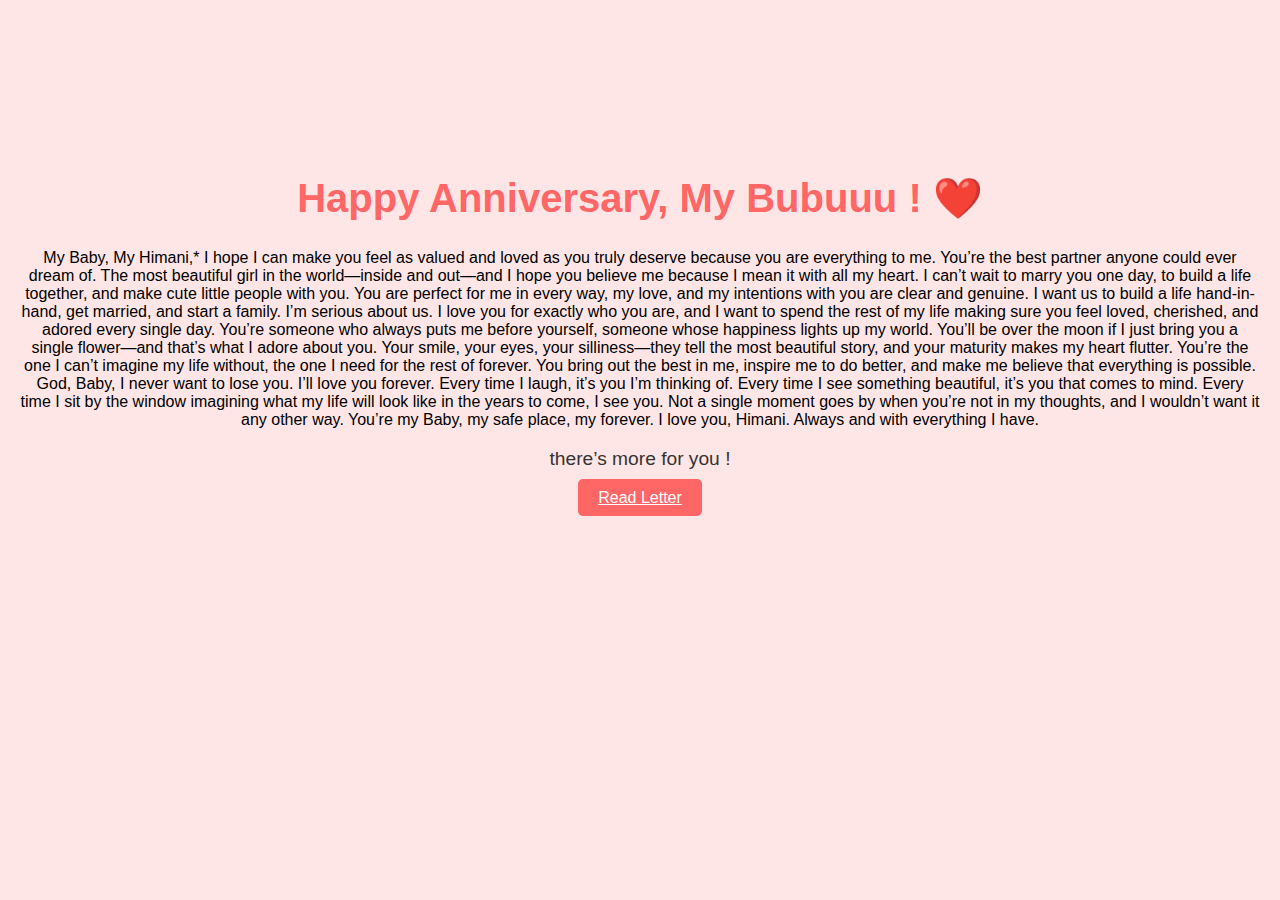
<file: index.html>
<!DOCTYPE html>
<html lang="en">
<head>
    <meta charset="UTF-8">
    <meta name="viewport" content="width=device-width, initial-scale=1.0">
    <title>Happy Anniversary, My Baby</title>
    <link rel="stylesheet" href="styles.css">
</head>
<body>
    <div class="container">
        <h1>Happy Anniversary, My Bubuuu ! ❤️</h1>
        My Baby, My Himani,*  

        I hope I can make you feel as valued and loved as you truly deserve because you are everything to me. You’re the best partner anyone could ever dream of. The most beautiful girl in the world—inside and out—and I hope you believe me because I mean it with all my heart. I can’t wait to marry you one day, to build a life together, and make cute little people with you. You are perfect for me in every way, my love, and my intentions with you are clear and genuine.  
        
        I want us to build a life hand-in-hand, get married, and start a family. I’m serious about us. I love you for exactly who you are, and I want to spend the rest of my life making sure you feel loved, cherished, and adored every single day.  
        
        You’re someone who always puts me before yourself, someone whose happiness lights up my world. You’ll be over the moon if I just bring you a single flower—and that’s what I adore about you. Your smile, your eyes, your silliness—they tell the most beautiful story, and your maturity makes my heart flutter. You’re the one I can’t imagine my life without, the one I need for the rest of forever. You bring out the best in me, inspire me to do better, and make me believe that everything is possible. God, Baby, I never want to lose you. I’ll love you forever.  
        
        Every time I laugh, it’s you I’m thinking of. Every time I see something beautiful, it’s you that comes to mind. Every time I sit by the window imagining what my life will look like in the years to come, I see you. Not a single moment goes by when you’re not in my thoughts, and I wouldn’t want it any other way.  
        
        You’re my Baby, my safe place, my forever. I love you, Himani. Always and with everything I have.
        <p>there’s more for you !</p>
        <a href="letter.html" class="button">Read Letter</a>
    </div>
</body>
</html>
</file>
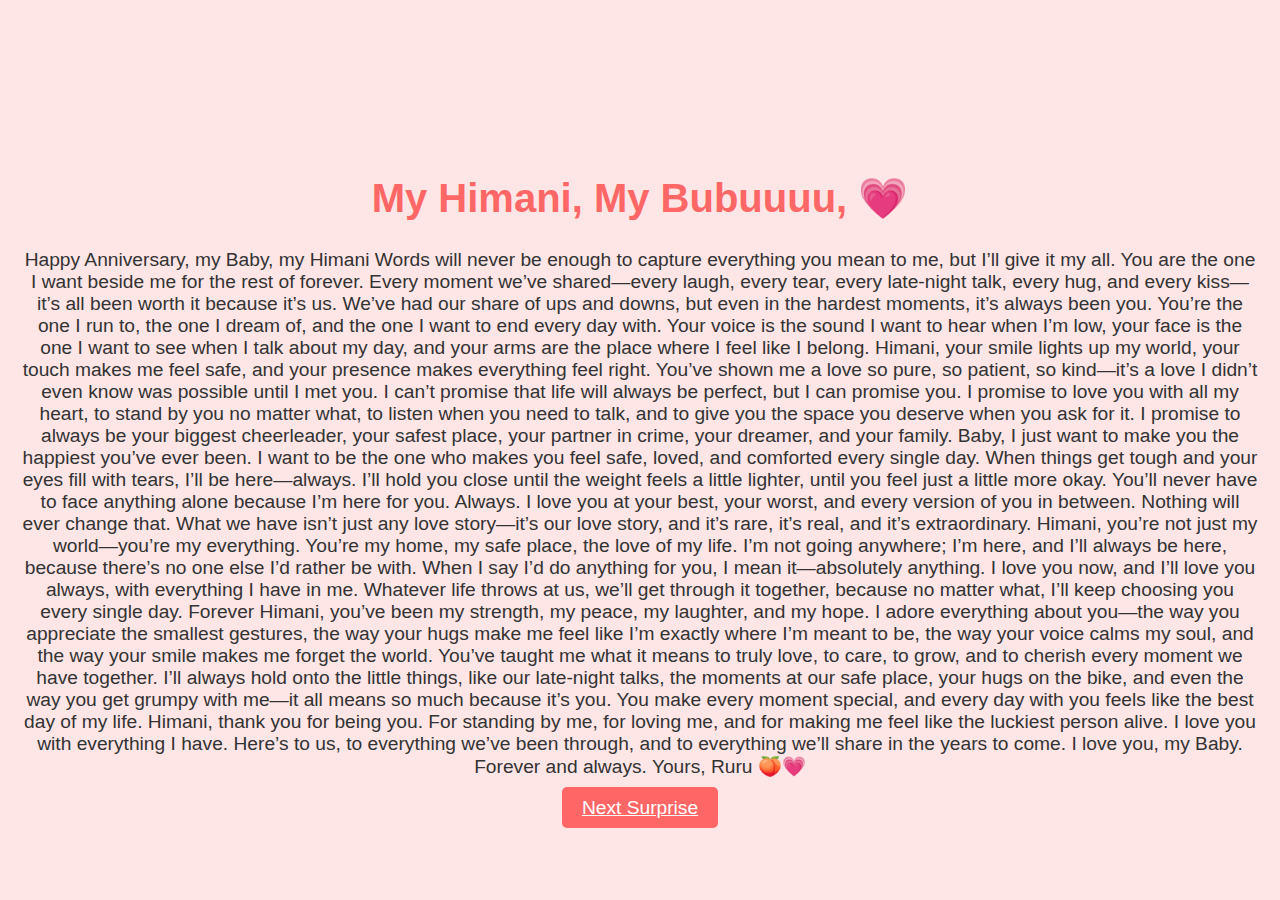
<file: letter.html>
<!DOCTYPE html>
<html lang="en">
<head>
    <meta charset="UTF-8">
    <meta name="viewport" content="width=device-width, initial-scale=1.0">
    <title>My Heartfelt Letter</title>
    <link rel="stylesheet" href="styles.css">
</head>
<body>
    <div class="container">
        <h1>My Himani, My Bubuuuu, 💗</h1>
        <p>
            Happy Anniversary, my Baby, my Himani
            Words will never be enough to capture everything you mean to me, but I’ll give it my all. You are the one I want beside me for the rest of forever. Every moment we’ve shared—every laugh, every tear, every late-night talk, every hug, and every kiss—it’s all been worth it because it’s us.
                
            We’ve had our share of ups and downs, but even in the hardest moments, it’s always been you. You’re the one I run to, the one I dream of, and the one I want to end every day with. Your voice is the sound I want to hear when I’m low, your face is the one I want to see when I talk about my day, and your arms are the place where I feel like I belong. Himani, your smile lights up my world, your touch makes me feel safe, and your presence makes everything feel right.

            You’ve shown me a love so pure, so patient, so kind—it’s a love I didn’t even know was possible until I met you. I can’t promise that life will always be perfect, but I can promise you. I promise to love you with all my heart, to stand by you no matter what, to listen when you need to talk, and to give you the space you deserve when you ask for it. I promise to always be your biggest cheerleader, your safest place, your partner in crime, your dreamer, and your family.  

            Baby, I just want to make you the happiest you’ve ever been. I want to be the one who makes you feel safe, loved, and comforted every single day. When things get tough and your eyes fill with tears, I’ll be here—always. I’ll hold you close until the weight feels a little lighter, until you feel just a little more okay. You’ll never have to face anything alone because I’m here for you. Always. I love you at your best, your worst, and every version of you in between.  

            Nothing will ever change that. What we have isn’t just any love story—it’s our love story, and it’s rare, it’s real, and it’s extraordinary. Himani, you’re not just my world—you’re my everything. You’re my home, my safe place, the love of my life. I’m not going anywhere; I’m here, and I’ll always be here, because there’s no one else I’d rather be with.  

            When I say I’d do anything for you, I mean it—absolutely anything. I love you now, and I’ll love you always, with everything I have in me. Whatever life throws at us, we’ll get through it together, because no matter what, I’ll keep choosing you every single day. Forever

            Himani, you’ve been my strength, my peace, my laughter, and my hope. I adore everything about you—the way you appreciate the smallest gestures, the way your hugs make me feel like I’m exactly where I’m meant to be, the way your voice calms my soul, and the way your smile makes me forget the world. You’ve taught me what it means to truly love, to care, to grow, and to cherish every moment we have together. 

            I’ll always hold onto the little things, like our late-night talks, the moments at our safe place, your hugs on the bike, and even the way you get grumpy with me—it all means so much because it’s you. You make every moment special, and every day with you feels like the best day of my life.  

            Himani, thank you for being you. For standing by me, for loving me, and for making me feel like the luckiest person alive. I love you with everything I have. Here’s to us, to everything we’ve been through, and to everything we’ll share in the years to come.  

            I love you, my Baby. Forever and always.  

            Yours,  
            Ruru 🍑💗
        <p>
            <a href="valentine.html" class="button">Next Surprise</a>
        </p>
    </div>
</body>
</html>
</file>
<file: styles.css>
body {
    font-family: Arial, sans-serif;
    background-color: #ffe6e6;
    text-align: center;
    margin: 0;
    padding: 0;
}

.container {
    padding: 20px;
    margin-top: 10%;
}

h1 {
    color: #ff6666;
    font-size: 2.5em;
}

p {
    color: #333;
    font-size: 1.2em;
}

.button, button {
    background-color: #ff6666;
    color: white;
    border: none;
    padding: 10px 20px;
    font-size: 1em;
    cursor: pointer;
    border-radius: 5px;
    margin-top: 20px;
}

button:hover, .button:hover {
    background-color: #ff4d4d;
}
</file>
